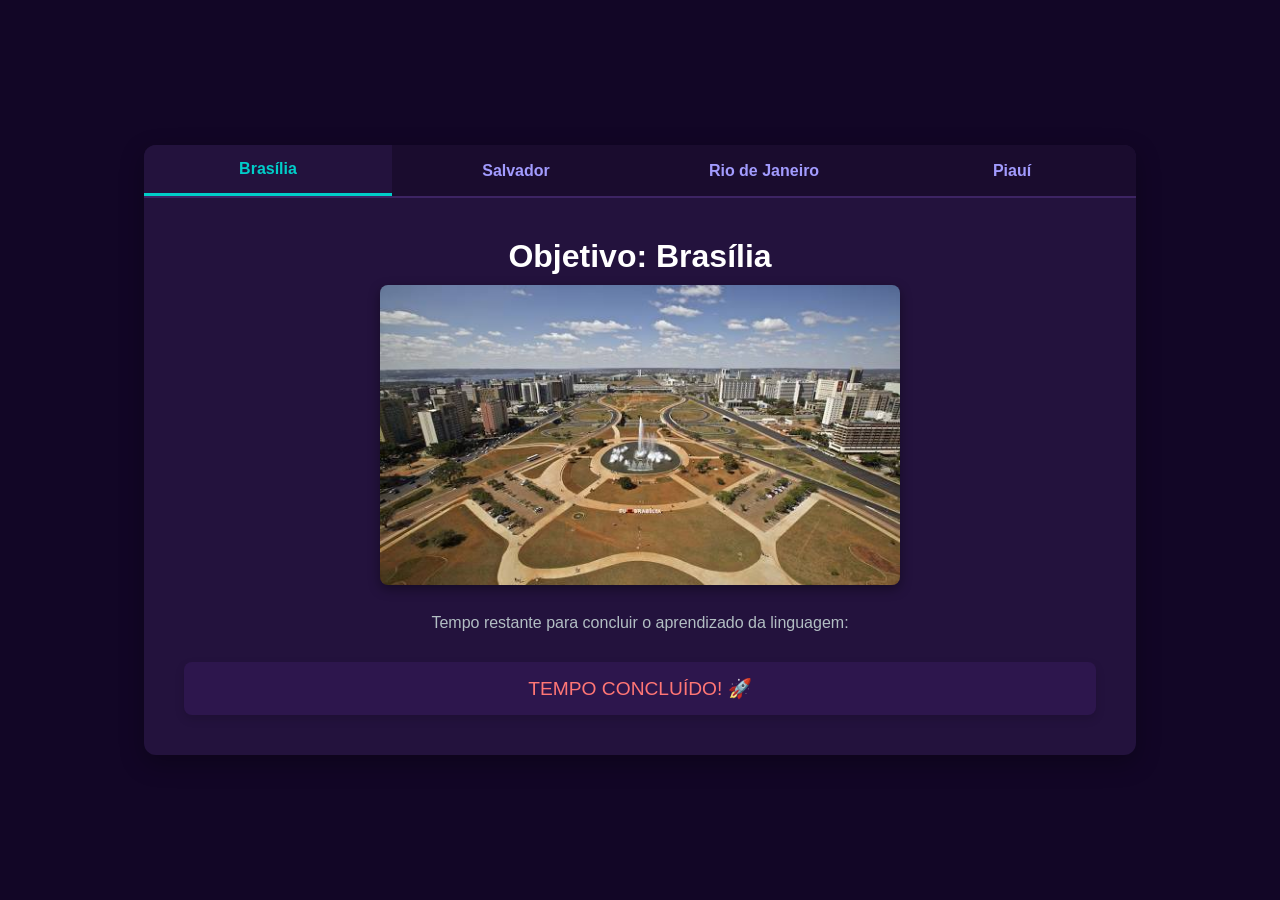
<file: projeto-blue-lock-main/felipa======/index.html>
<!DOCTYPE html>
<html lang="pt-BR">
<head>
    <meta charset="UTF-8">
    <meta name="viewport" content="width=device-width, initial-scale=1.0">
    <title>Cronograma de Viagem & Aprendizado</title>
    <link rel="stylesheet" href="style.css">
</head>
<body>

    <main class="container">
        <nav class="tabs-nav">
            <button class="tab-btn active" onclick="openTab(event, 'brasilia')">Brasília</button>
            <button class="tab-btn" onclick="openTab(event, 'salvador')">Salvador</button>
            <button class="tab-btn" onclick="openTab(event, 'rio')">Rio de Janeiro</button>
            <button class="tab-btn" onclick="openTab(event, 'piaui')">Piauí</button>
        </nav>

        <section id="brasilia" class="tab-content active">
            <h2>Objetivo: Brasília</h2>
            <img src="download.jpeg" alt="Vista aérea de Brasília" class="tab-img">
            <p class="subtitle">Tempo restante para concluir o aprendizado da linguagem:</p>
            <div class="countdown" id="timer-brasilia">
                <div><span class="days">00</span>Dias</div>
                <div><span class="hours">00</span>Horas</div>
                <div><span class="minutes">00</span>Minutos</div>
                <div><span class="seconds">00</span>Segundos</div>
            </div>
        </section>

        <section id="salvador" class="tab-content">
            <h2>Objetivo: Salvador</h2>
            <img src="download (1).jpeg" alt="Elevador Lacerda em Salvador" class="tab-img">
            <p class="subtitle">Tempo restante para concluir o aprendizado da linguagem:</p>
            <div class="countdown" id="timer-salvador">
                <div><span class="days">00</span>Dias</div>
                <div><span class="hours">00</span>Horas</div>
                <div><span class="minutes">00</span>Minutos</div>
                <div><span class="seconds">00</span>Segundos</div>
            </div>
        </section>

        <section id="rio" class="tab-content">
            <h2>Objetivo: Rio de Janeiro</h2>
            <img src="download (2).jpeg" alt="Pão de Açúcar no Rio de Janeiro" class="tab-img">
            <p class="subtitle">Tempo restante para concluir o aprendizado da linguagem:</p>
            <div class="countdown" id="timer-rio">
                <div><span class="days">00</span>Dias</div>
                <div><span class="hours">00</span>Horas</div>
                <div><span class="minutes">00</span>Minutos</div>
                <div><span class="seconds">00</span>Segundos</div>
            </div>
        </section>

        <section id="piaui" class="tab-content">
            <h2>Objetivo: Piauí</h2>
            <img src="download (3).jpeg" alt="Vista aérea no Piauí" class="tab-img">
            <p class="subtitle">Tempo restante para concluir o aprendizado da linguagem:</p>
            <div class="countdown" id="timer-piaui">
                <div><span class="days">00</span>Dias</div>
                <div><span class="hours">00</span>Horas</div>
                <div><span class="minutes">00</span>Minutos</div>
                <div><span class="seconds">00</span>Segundos</div>
            </div>
        </section>
    </main>

    <script src="script.js"></script>
</body>
</html>
</file>
<file: projeto-blue-lock-main/felipa======/style.css>
/* Reset básico */
* {
    margin: 0;
    padding: 0;
    box-sizing: border-box;
    font-family: 'Segoe UI', Tahoma, Geneva, Verdana, sans-serif;
}

/* Fundo Roxo Escuro */
body {
    background-color: #120626;
    color: #ffffff;
    min-height: 100vh;
    display: flex;
    justify-content: center;
    align-items: center;
    padding: 20px;
}

/* Container ocupando 80% da tela */
.container {
    width: 80%;
    max-width: 1000px;
    background-color: #23123d;
    border-radius: 12px;
    box-shadow: 0 8px 24px rgba(0, 0, 0, 0.3);
    overflow: hidden;
}

/* Navegação por Abas */
.tabs-nav {
    display: flex;
    background-color: #1a0c2e;
    border-bottom: 2px solid #3d2463;
}

.tab-btn {
    flex: 1;
    padding: 15px 20px;
    background: none;
    border: none;
    color: #a29bfe;
    font-size: 1rem;
    font-weight: 600;
    cursor: pointer;
    transition: all 0.3s ease;
}

.tab-btn:hover {
    background-color: #2d164d;
    color: #ffffff;
}

.tab-btn.active {
    background-color: #23123d;
    color: #00cec9;
    border-bottom: 3px solid #00cec9;
}

/* Conteúdo das Abas */
.tab-content {
    display: none;
    padding: 40px;
    text-align: center;
}

.tab-content.active {
    display: block;
    animation: fadeIn 0.5s ease;
}

h2 {
    font-size: 2rem;
    margin-bottom: 10px;
    color: #ffffff;
}

.subtitle {
    color: #b2bec3;
    margin-bottom: 30px;
    font-size: 1rem;
}

/* Estilização das Imagens */
.tab-img {
    max-width: 100%;
    height: auto;
    max-height: 300px;
    object-fit: cover;
    border-radius: 8px;
    margin-bottom: 25px;
    box-shadow: 0 4px 12px rgba(0, 0, 0, 0.4);
}

/* Estilização do Cronômetro */
.countdown {
    display: flex;
    justify-content: center;
    gap: 20px;
}

.countdown div {
    background-color: #2d164d;
    padding: 15px 20px;
    border-radius: 8px;
    min-width: 90px;
    font-size: 0.8rem;
    color: #a29bfe;
    text-transform: uppercase;
    box-shadow: 0 4px 10px rgba(0, 0, 0, 0.15);
}

.countdown span {
    display: block;
    font-size: 2.2rem;
    font-weight: bold;
    color: #00cec9;
    margin-bottom: 5px;
}

/* Animação de transição suave */
@keyframes fadeIn {
    from { opacity: 0; transform: translateY(10px); }
    to { opacity: 1; transform: translateY(0); }
}
</file>
